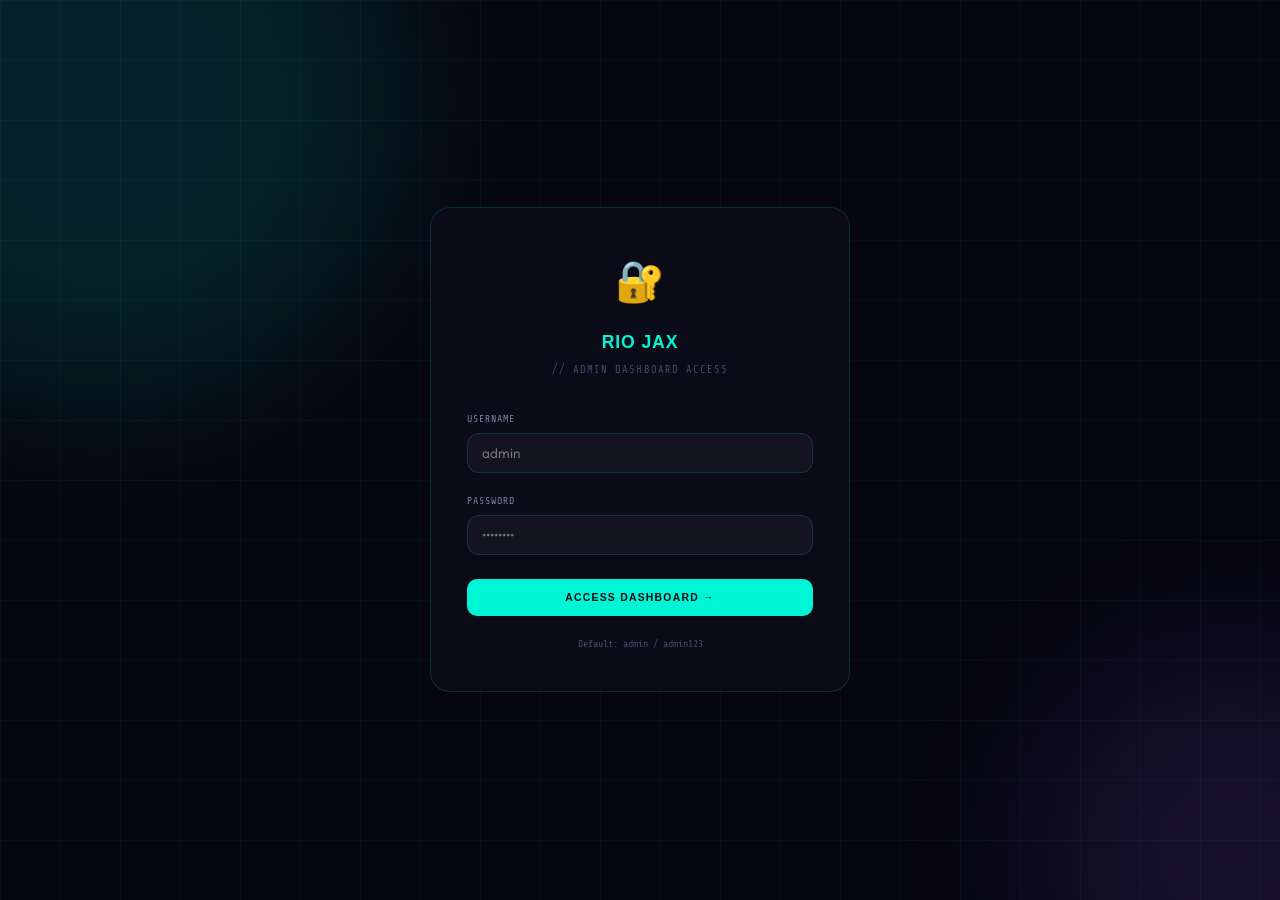
<file: portfolio/admin.html>
<!DOCTYPE html>
<html lang="en">
<head>
<meta charset="UTF-8">
<meta name="viewport" content="width=device-width, initial-scale=1.0">
<title>Admin Dashboard | Rio Jax</title>
<meta name="robots" content="noindex, nofollow">
<link rel="icon" type="image/svg+xml" href="data:image/svg+xml,<svg xmlns=%22http://www.w3.org/2000/svg%22 viewBox=%220 0 100 100%22><text y=%22.9em%22 font-size=%2290%22 fill=%22%2300f5d4%22>A</text></svg>">
<link rel="stylesheet" href="css/style.css">
<style>
  body { cursor: auto; }
  #cursor-dot, #cursor-ring { display: none; }
  .modal-overlay {
    display: none;
    position: fixed; inset: 0;
    background: rgba(6,6,16,0.85);
    backdrop-filter: blur(8px);
    z-index: 2000;
    align-items: center;
    justify-content: center;
    padding: 20px;
  }
  .modal-box {
    background: var(--bg-2);
    border: 1px solid var(--border);
    border-radius: var(--radius-lg);
    padding: 32px;
    width: 100%;
    max-width: 680px;
    max-height: 90vh;
    overflow-y: auto;
    box-shadow: 0 40px 100px rgba(0,0,0,0.6);
  }
  .modal-header {
    display: flex;
    align-items: center;
    justify-content: space-between;
    margin-bottom: 24px;
    padding-bottom: 16px;
    border-bottom: 1px solid var(--border);
  }
  .modal-title { font-family: var(--font-display); font-size: 0.85rem; font-weight: 700; letter-spacing: 0.08em; color: var(--accent); }
  .modal-close { font-size: 1.2rem; color: var(--text-muted); cursor: pointer; line-height: 1; padding: 4px 8px; }
  .modal-close:hover { color: var(--accent-3); }
  .modal-footer { margin-top: 24px; padding-top: 16px; border-top: 1px solid var(--border); display: flex; gap: 10px; justify-content: flex-end; }
  .sidebar-toggle-mobile {
    display: none;
    position: fixed;
    bottom: 20px; left: 20px;
    z-index: 200;
    width: 44px; height: 44px;
    background: var(--accent);
    color: var(--bg);
    border-radius: 12px;
    font-size: 1.2rem;
    align-items: center;
    justify-content: center;
    cursor: pointer;
  }
  @media (max-width: 768px) {
    .sidebar-toggle-mobile { display: flex; }
    .admin-form-grid { grid-template-columns: 1fr !important; }
  }
  .panel-title { font-family: var(--font-display); font-size: 1rem; font-weight: 700; letter-spacing: 0.05em; margin-bottom: 24px; color: var(--text); }
</style>
</head>
<body>

<!-- LOGIN PAGE -->
<div id="admin-login-page">
  <div class="bg-canvas">
    <div class="cyber-grid"></div>
    <div class="orb orb-1"></div>
    <div class="orb orb-2"></div>
  </div>
  <div class="admin-login-card" data-aos="zoom-in">
    <div style="text-align:center; font-size:2.5rem; margin-bottom:16px;">🔐</div>
    <div class="admin-login-title">RIO JAX</div>
    <div class="admin-login-sub">// ADMIN DASHBOARD ACCESS</div>
    <div id="admin-login-error" class="admin-error-msg"></div>
    <form id="admin-login-form" novalidate>
      <div class="form-group">
        <label class="admin-label" for="admin-username">Username</label>
        <input class="admin-input" type="text" id="admin-username" name="username" placeholder="admin" autocomplete="username" required>
      </div>
      <div class="form-group" style="margin-bottom:24px;">
        <label class="admin-label" for="admin-password">Password</label>
        <input class="admin-input" type="password" id="admin-password" name="password" placeholder="••••••••" autocomplete="current-password" required>
      </div>
      <button type="submit" class="admin-btn-primary" style="width:100%; padding:13px;">Access Dashboard →</button>
    </form>
    <p style="text-align:center; margin-top:20px; font-family:var(--font-mono); font-size:0.62rem; color:var(--text-dim);">Default: admin / admin123</p>
  </div>
</div>

<!-- ADMIN APP -->
<div id="admin-app" style="display:none;" class="admin-layout">

  <!-- SIDEBAR -->
  <aside class="admin-sidebar" id="admin-sidebar">
    <div class="admin-sidebar-header">
      <div class="admin-brand">RIO JAX</div>
      <div class="admin-brand-sub">// CMS Dashboard v2.0</div>
    </div>
    <nav class="admin-nav">
      <div class="admin-nav-section-title">Overview</div>
      <div class="admin-nav-item active" data-panel="dashboard"><span class="admin-nav-icon">📊</span> Dashboard</div>

      <div class="admin-nav-section-title">Content</div>
      <div class="admin-nav-item" data-panel="profile"><span class="admin-nav-icon">👤</span> Profile</div>
      <div class="admin-nav-item" data-panel="skills"><span class="admin-nav-icon">⚡</span> Skills</div>
      <div class="admin-nav-item" data-panel="projects"><span class="admin-nav-icon">💻</span> Projects</div>
      <div class="admin-nav-item" data-panel="blogs"><span class="admin-nav-icon">📝</span> Blog Posts</div>
      <div class="admin-nav-item" data-panel="certs"><span class="admin-nav-icon">🏅</span> Certifications</div>
      <div class="admin-nav-item" data-panel="testimonials"><span class="admin-nav-icon">⭐</span> Testimonials</div>
      <div class="admin-nav-item" data-panel="achievements"><span class="admin-nav-icon">🏆</span> Achievements</div>
      <div class="admin-nav-item" data-panel="services"><span class="admin-nav-icon">🛠️</span> Services</div>
      <div class="admin-nav-item" data-panel="repos"><span class="admin-nav-icon">🐙</span> GitHub Repos</div>

      <div class="admin-nav-section-title">Communications</div>
      <div class="admin-nav-item" data-panel="contacts"><span class="admin-nav-icon">✉️</span> Messages</div>

      <div class="admin-nav-section-title">Configuration</div>
      <div class="admin-nav-item" data-panel="seo"><span class="admin-nav-icon">🔍</span> SEO</div>
      <div class="admin-nav-item" data-panel="settings"><span class="admin-nav-icon">⚙️</span> Settings</div>
      <div class="admin-nav-item" data-panel="password"><span class="admin-nav-icon">🔑</span> Password</div>

      <div class="admin-nav-section-title">Links</div>
      <div class="admin-nav-item" onclick="window.open('index.html','_blank')"><span class="admin-nav-icon">🌐</span> View Site</div>
    </nav>
  </aside>

  <!-- MAIN CONTENT -->
  <div class="admin-main">
    <div class="admin-topbar">
      <div class="admin-page-title" id="admin-page-title">Dashboard</div>
      <div class="admin-topbar-actions">
        <button class="theme-toggle" aria-label="Toggle theme" onclick="document.querySelector('.theme-toggle').click()"></button>
        <button class="admin-logout-btn" onclick="adminLogout()">Logout ↗</button>
      </div>
    </div>

    <div class="admin-content">

      <!-- ── DASHBOARD ─────────────────────────────── -->
      <div id="panel-dashboard" class="admin-panel active">
        <div class="panel-title">Welcome back, <span style="color:var(--accent)">Rio Jax</span> 👋</div>
        <div class="admin-stats-row" id="dash-stats"></div>
        <div class="admin-card">
          <div class="admin-card-header">
            <div class="admin-card-title">Quick Actions</div>
          </div>
          <div style="display:flex; flex-wrap:wrap; gap:10px;">
            <button class="admin-btn-sm" onclick="document.querySelector('[data-panel=projects]').click()">+ Add Project</button>
            <button class="admin-btn-sm" onclick="document.querySelector('[data-panel=blogs]').click()">+ New Blog Post</button>
            <button class="admin-btn-sm" onclick="document.querySelector('[data-panel=skills]').click()">+ Add Skill</button>
            <button class="admin-btn-sm" onclick="document.querySelector('[data-panel=contacts]').click()">📨 View Messages</button>
            <button class="admin-btn-sm" onclick="window.open('index.html','_blank')">🌐 Preview Site</button>
          </div>
        </div>
      </div>

      <!-- ── PROFILE ───────────────────────────────── -->
      <div id="panel-profile" class="admin-panel">
        <div class="panel-title">Profile Management</div>
        <div class="admin-card">
          <div class="admin-card-header">
            <div class="admin-card-title">Personal Information</div>
            <button class="admin-btn-primary" onclick="saveProfile()">Save Profile</button>
          </div>
          <div class="admin-form-grid" style="grid-template-columns:1fr 1fr; gap:16px;">
            <div class="form-group"><label class="admin-label" for="pf-name">Full Name</label><input class="admin-input" id="pf-name" placeholder="Dharshan S"></div>
            <div class="form-group"><label class="admin-label" for="pf-nickname">Nickname / Brand</label><input class="admin-input" id="pf-nickname" placeholder="Rio Jax"></div>
            <div class="form-group"><label class="admin-label" for="pf-tagline">Tagline</label><input class="admin-input" id="pf-tagline" placeholder="Cyber Security Student & Web Developer"></div>
            <div class="form-group"><label class="admin-label" for="pf-heroSubtitle">Hero Subtitle</label><input class="admin-input" id="pf-heroSubtitle" placeholder="Building Secure Digital Futures"></div>
            <div class="form-group"><label class="admin-label" for="pf-email">Email</label><input class="admin-input" id="pf-email" type="email" placeholder="dharshan.rio13@gmail.com"></div>
            <div class="form-group"><label class="admin-label" for="pf-instagram">Instagram Handle</label><input class="admin-input" id="pf-instagram" placeholder="mr_rio_jax"></div>
            <div class="form-group"><label class="admin-label" for="pf-github">GitHub Username</label><input class="admin-input" id="pf-github" placeholder="dharshan-rio13"></div>
            <div class="form-group"><label class="admin-label" for="pf-linkedin">LinkedIn URL</label><input class="admin-input" id="pf-linkedin" placeholder="https://linkedin.com/in/..."></div>
            <div class="form-group"><label class="admin-label" for="pf-twitter">Twitter Handle</label><input class="admin-input" id="pf-twitter" placeholder="@handle"></div>
            <div class="form-group"><label class="admin-label" for="pf-location">Location</label><input class="admin-input" id="pf-location" placeholder="India"></div>
            <div class="form-group"><label class="admin-label" for="pf-availability">Availability Status</label><input class="admin-input" id="pf-availability" placeholder="Open to Opportunities"></div>
            <div class="form-group"><label class="admin-label" for="pf-resumeUrl">Resume URL / Path</label><input class="admin-input" id="pf-resumeUrl" placeholder="assets/resume.pdf or https://..."></div>
          </div>
          <div class="form-group" style="margin-top:16px;"><label class="admin-label" for="pf-bio">Bio (Short)</label><textarea class="admin-textarea" id="pf-bio" rows="3"></textarea></div>
          <div class="form-group"><label class="admin-label" for="pf-bioExtended">Extended Bio</label><textarea class="admin-textarea" id="pf-bioExtended" rows="4"></textarea></div>
        </div>
      </div>

      <!-- ── SKILLS ────────────────────────────────── -->
      <div id="panel-skills" class="admin-panel">
        <div class="panel-title">Skills Management</div>
        <div class="admin-card">
          <div class="admin-card-header">
            <div class="admin-card-title">All Skills</div>
            <button class="admin-btn-primary" onclick="openSkillModal()">+ Add Skill</button>
          </div>
          <div style="overflow-x:auto;">
            <table class="admin-table">
              <thead><tr><th>Skill</th><th>Category</th><th>Level</th><th>Featured</th><th>Actions</th></tr></thead>
              <tbody id="skills-table-body"></tbody>
            </table>
          </div>
        </div>
      </div>

      <!-- ── PROJECTS ──────────────────────────────── -->
      <div id="panel-projects" class="admin-panel">
        <div class="panel-title">Projects Management</div>
        <div class="admin-card">
          <div class="admin-card-header">
            <div class="admin-card-title">All Projects</div>
            <button class="admin-btn-primary" onclick="openProjectModal()">+ Add Project</button>
          </div>
          <div style="overflow-x:auto;">
            <table class="admin-table">
              <thead><tr><th>Title</th><th>Category</th><th>Status</th><th>Featured</th><th>Actions</th></tr></thead>
              <tbody id="projects-table-body"></tbody>
            </table>
          </div>
        </div>
      </div>

      <!-- ── BLOGS ─────────────────────────────────── -->
      <div id="panel-blogs" class="admin-panel">
        <div class="panel-title">Blog Management</div>
        <div class="admin-card">
          <div class="admin-card-header">
            <div class="admin-card-title">All Blog Posts</div>
            <button class="admin-btn-primary" onclick="openBlogModal()">+ New Post</button>
          </div>
          <div style="overflow-x:auto;">
            <table class="admin-table">
              <thead><tr><th>Title</th><th>Category</th><th>Date</th><th>Status</th><th>Actions</th></tr></thead>
              <tbody id="blogs-table-body"></tbody>
            </table>
          </div>
        </div>
      </div>

      <!-- ── CERTIFICATIONS ────────────────────────── -->
      <div id="panel-certs" class="admin-panel">
        <div class="panel-title">Certifications Management</div>
        <div class="admin-card">
          <div class="admin-card-header">
            <div class="admin-card-title">All Certifications</div>
            <button class="admin-btn-primary" onclick="openCertModal()">+ Add Certification</button>
          </div>
          <div style="overflow-x:auto;">
            <table class="admin-table">
              <thead><tr><th>Title</th><th>Issuer</th><th>Date</th><th>Featured</th><th>Actions</th></tr></thead>
              <tbody id="certs-table-body"></tbody>
            </table>
          </div>
        </div>
      </div>

      <!-- ── TESTIMONIALS ──────────────────────────── -->
      <div id="panel-testimonials" class="admin-panel">
        <div class="panel-title">Testimonials Management</div>
        <div class="admin-card">
          <div class="admin-card-header">
            <div class="admin-card-title">All Testimonials</div>
            <button class="admin-btn-primary" onclick="openTestimonialModal()">+ Add Testimonial</button>
          </div>
          <div style="overflow-x:auto;">
            <table class="admin-table">
              <thead><tr><th>Name</th><th>Role</th><th>Rating</th><th>Actions</th></tr></thead>
              <tbody id="testi-table-body"></tbody>
            </table>
          </div>
        </div>
      </div>

      <!-- ── ACHIEVEMENTS ──────────────────────────── -->
      <div id="panel-achievements" class="admin-panel">
        <div class="panel-title">Achievements Management</div>
        <div class="admin-card">
          <div class="admin-card-header"><div class="admin-card-title">Add Achievement</div></div>
          <div class="admin-form-grid" style="grid-template-columns:1fr 1fr; gap:16px;">
            <div class="form-group"><label class="admin-label">Title</label><input class="admin-input" id="ach-title" placeholder="First CTF Completion"></div>
            <div class="form-group"><label class="admin-label">Type</label>
              <select class="admin-select" id="ach-type">
                <option>Competition</option><option>Education</option><option>Achievement</option><option>Award</option><option>Hackathon</option><option>Event</option>
              </select>
            </div>
            <div class="form-group"><label class="admin-label">Date</label><input class="admin-input" id="ach-date" placeholder="2024"></div>
            <div class="form-group"><label class="admin-label">Icon (emoji)</label><input class="admin-input" id="ach-icon" placeholder="🏆"></div>
          </div>
          <div class="form-group"><label class="admin-label">Description</label><input class="admin-input" id="ach-desc" placeholder="Brief description of the achievement"></div>
          <button class="admin-btn-primary" onclick="addAchievementInline()" style="margin-top:8px;">Add Achievement</button>
        </div>
        <div class="admin-card">
          <div class="admin-card-title" style="margin-bottom:16px;">All Achievements</div>
          <div style="overflow-x:auto;">
            <table class="admin-table">
              <thead><tr><th>Title</th><th>Type</th><th>Date</th><th>Actions</th></tr></thead>
              <tbody id="ach-table-body"></tbody>
            </table>
          </div>
        </div>
      </div>

      <!-- ── SERVICES ───────────────────────────────── -->
      <div id="panel-services" class="admin-panel">
        <div class="panel-title">Services Management</div>
        <div class="admin-card">
          <div class="admin-card-header"><div class="admin-card-title">Add Service</div></div>
          <div class="admin-form-grid" style="grid-template-columns:1fr 1fr; gap:16px;">
            <div class="form-group"><label class="admin-label">Title</label><input class="admin-input" id="svc-title" placeholder="Web Development"></div>
            <div class="form-group"><label class="admin-label">Icon (emoji)</label><input class="admin-input" id="svc-icon" placeholder="🌐"></div>
            <div class="form-group"><label class="admin-label">Price</label><input class="admin-input" id="svc-price" placeholder="From ₹5,000"></div>
          </div>
          <div class="form-group"><label class="admin-label">Description</label><textarea class="admin-textarea" id="svc-desc" rows="2" placeholder="Service description..."></textarea></div>
          <button class="admin-btn-primary" onclick="addServiceInline()" style="margin-top:8px;">Add Service</button>
        </div>
        <div class="admin-card">
          <div class="admin-card-title" style="margin-bottom:16px;">Current Services</div>
          <table class="admin-table">
            <thead><tr><th>Title</th><th>Description</th><th>Price</th><th>Actions</th></tr></thead>
            <tbody id="services-table-body"></tbody>
          </table>
        </div>
      </div>

      <!-- ── GITHUB REPOS ──────────────────────────── -->
      <div id="panel-repos" class="admin-panel">
        <div class="panel-title">GitHub Repositories</div>
        <div class="admin-card">
          <div class="admin-card-header"><div class="admin-card-title">Add Repository</div></div>
          <div class="admin-form-grid" style="grid-template-columns:1fr 1fr; gap:16px;">
            <div class="form-group"><label class="admin-label">Repo Name</label><input class="admin-input" id="repo-name" placeholder="my-awesome-repo"></div>
            <div class="form-group"><label class="admin-label">Language</label><input class="admin-input" id="repo-lang" placeholder="Python"></div>
            <div class="form-group"><label class="admin-label">GitHub URL</label><input class="admin-input" id="repo-url" placeholder="https://github.com/..."></div>
            <div class="form-group"><label class="admin-label">Stars</label><input class="admin-input" id="repo-stars" type="number" placeholder="0"></div>
          </div>
          <div class="form-group"><label class="admin-label">Description</label><input class="admin-input" id="repo-desc" placeholder="What this repo does..."></div>
          <button class="admin-btn-primary" onclick="addRepoInline()" style="margin-top:8px;">Add Repository</button>
        </div>
        <div class="admin-card">
          <div class="admin-card-title" style="margin-bottom:16px;">Current Repositories</div>
          <div style="overflow-x:auto;">
            <table class="admin-table">
              <thead><tr><th>Name</th><th>Description</th><th>Language</th><th>Stars</th><th>Actions</th></tr></thead>
              <tbody id="repos-table-body"></tbody>
            </table>
          </div>
        </div>
      </div>

      <!-- ── CONTACTS ──────────────────────────────── -->
      <div id="panel-contacts" class="admin-panel">
        <div class="panel-title">Contact Messages</div>
        <div class="admin-card">
          <div class="admin-card-header">
            <div class="admin-card-title">Inbox</div>
            <button class="admin-btn-sm" onclick="exportContacts()">📥 Export CSV</button>
          </div>
          <div style="overflow-x:auto;">
            <table class="admin-table">
              <thead><tr><th>Name</th><th>Email</th><th>Subject</th><th>Date</th><th>Actions</th></tr></thead>
              <tbody id="contacts-table-body"></tbody>
            </table>
          </div>
        </div>
      </div>

      <!-- ── SEO ───────────────────────────────────── -->
      <div id="panel-seo" class="admin-panel">
        <div class="panel-title">SEO Settings</div>
        <div class="admin-card">
          <div class="admin-card-header">
            <div class="admin-card-title">Search Engine Optimization</div>
            <button class="admin-btn-primary" onclick="saveSEO()">Save SEO</button>
          </div>
          <div class="form-group"><label class="admin-label" for="seo-siteTitle">Website Title</label><input class="admin-input" id="seo-siteTitle" placeholder="Rio Jax | Cyber Security & Web Developer"></div>
          <div class="form-group"><label class="admin-label" for="seo-metaDesc">Meta Description (150–160 chars)</label><textarea class="admin-textarea" id="seo-metaDesc" rows="3"></textarea></div>
          <div class="form-group"><label class="admin-label" for="seo-metaKeywords">Keywords (comma-separated)</label><input class="admin-input" id="seo-metaKeywords" placeholder="cyber security, web developer, python..."></div>
          <div class="admin-card" style="margin-top:20px; background:rgba(0,245,212,0.03);">
            <p style="font-family:var(--font-mono); font-size:0.72rem; color:var(--text-muted);">💡 Note: For full SEO changes to take effect on the live site, update meta tags in each HTML file's &lt;head&gt; and redeploy to Cloudflare Pages.</p>
          </div>
        </div>
      </div>

      <!-- ── SETTINGS ──────────────────────────────── -->
      <div id="panel-settings" class="admin-panel">
        <div class="panel-title">Website Settings</div>
        <div class="admin-card">
          <div class="admin-card-header">
            <div class="admin-card-title">General Settings</div>
            <button class="admin-btn-primary" onclick="saveSettings()">Save Settings</button>
          </div>
          <div class="form-group"><label class="admin-label" for="settings-footerText">Footer Text</label><input class="admin-input" id="settings-footerText"></div>
          <div style="display:flex; flex-direction:column; gap:14px; margin-top:16px;">
            <label style="display:flex; align-items:center; gap:12px; cursor:pointer;">
              <input type="checkbox" id="settings-showBlog"> <span style="font-size:0.88rem;">Show Blog Section</span>
            </label>
            <label style="display:flex; align-items:center; gap:12px; cursor:pointer;">
              <input type="checkbox" id="settings-showTestimonials"> <span style="font-size:0.88rem;">Show Testimonials Section</span>
            </label>
            <label style="display:flex; align-items:center; gap:12px; cursor:pointer;">
              <input type="checkbox" id="settings-showServices"> <span style="font-size:0.88rem;">Show Services Section</span>
            </label>
          </div>
        </div>
        <div class="admin-card" style="margin-top:16px;">
          <div class="admin-card-title" style="margin-bottom:16px;">Theme</div>
          <div style="display:flex; gap:12px;">
            <button class="admin-btn-sm" onclick="document.documentElement.setAttribute('data-theme','dark'); RioJax.setTheme('dark');">🌙 Dark Mode</button>
            <button class="admin-btn-sm" onclick="document.documentElement.setAttribute('data-theme','light'); RioJax.setTheme('light');">☀️ Light Mode</button>
          </div>
        </div>
      </div>

      <!-- ── PASSWORD ──────────────────────────────── -->
      <div id="panel-password" class="admin-panel">
        <div class="panel-title">Change Password</div>
        <div class="admin-card" style="max-width:440px;">
          <div class="admin-card-title" style="margin-bottom:20px;">Update Admin Password</div>
          <div class="form-group"><label class="admin-label" for="pwd-current">Current Password</label><input class="admin-input" type="password" id="pwd-current" autocomplete="current-password"></div>
          <div class="form-group"><label class="admin-label" for="pwd-new">New Password</label><input class="admin-input" type="password" id="pwd-new" autocomplete="new-password"></div>
          <div class="form-group"><label class="admin-label" for="pwd-confirm">Confirm New Password</label><input class="admin-input" type="password" id="pwd-confirm" autocomplete="new-password"></div>
          <button class="admin-btn-primary" onclick="changePassword()" style="margin-top:8px;">Update Password</button>
        </div>
      </div>

    </div><!-- /admin-content -->
  </div><!-- /admin-main -->

</div><!-- /admin-app -->

<!-- ═══════════ MODALS ═══════════ -->

<!-- SKILL MODAL -->
<div id="skill-modal" class="modal-overlay">
  <div class="modal-box">
    <div class="modal-header">
      <span class="modal-title" id="skill-modal-title">Add Skill</span>
      <span class="modal-close" onclick="closeSkillModal()">✕</span>
    </div>
    <input type="hidden" id="skill-id">
    <div class="admin-form-grid" style="grid-template-columns:1fr 1fr; gap:16px;">
      <div class="form-group"><label class="admin-label">Skill Name *</label><input class="admin-input" id="skill-name" placeholder="Penetration Testing"></div>
      <div class="form-group"><label class="admin-label">Category</label>
        <select class="admin-select" id="skill-category">
          <option>Cyber Security</option><option>Web Development</option><option>Python Development</option><option>Networking</option><option>Linux</option><option>Tools & Technologies</option>
        </select>
      </div>
      <div class="form-group"><label class="admin-label">Level (0–100)</label><input class="admin-input" type="number" id="skill-level" min="0" max="100" value="70"></div>
      <div class="form-group"><label class="admin-label">Icon (emoji)</label><input class="admin-input" id="skill-icon" placeholder="🛡️"></div>
    </div>
    <label style="display:flex; align-items:center; gap:10px; margin-top:10px; cursor:pointer;">
      <input type="checkbox" id="skill-featured"> <span style="font-size:0.88rem;">Featured on homepage</span>
    </label>
    <div class="modal-footer">
      <button class="admin-btn-sm" onclick="closeSkillModal()">Cancel</button>
      <button class="admin-btn-primary" onclick="saveSkill()">Save Skill</button>
    </div>
  </div>
</div>

<!-- PROJECT MODAL -->
<div id="project-modal" class="modal-overlay">
  <div class="modal-box">
    <div class="modal-header">
      <span class="modal-title" id="proj-modal-title">Add Project</span>
      <span class="modal-close" onclick="closeProjectModal()">✕</span>
    </div>
    <input type="hidden" id="proj-id">
    <div class="admin-form-grid" style="grid-template-columns:1fr 1fr; gap:16px;">
      <div class="form-group" style="grid-column:1/-1"><label class="admin-label">Project Title *</label><input class="admin-input" id="proj-title" placeholder="My Awesome Project"></div>
      <div class="form-group"><label class="admin-label">Category</label>
        <select class="admin-select" id="proj-category">
          <option>Web Development</option><option>Cyber Security</option><option>Python Development</option><option>Networking</option><option>Other</option>
        </select>
      </div>
      <div class="form-group"><label class="admin-label">Status</label>
        <select class="admin-select" id="proj-status">
          <option>Completed</option><option>In Progress</option><option>Planned</option>
        </select>
      </div>
      <div class="form-group"><label class="admin-label">Year</label><input class="admin-input" id="proj-year" placeholder="2025"></div>
      <div class="form-group"><label class="admin-label">GitHub URL</label><input class="admin-input" id="proj-github" placeholder="https://github.com/..."></div>
      <div class="form-group"><label class="admin-label">Demo URL</label><input class="admin-input" id="proj-demo" placeholder="https://..."></div>
      <div class="form-group"><label class="admin-label">Image URL</label><input class="admin-input" id="proj-image" placeholder="https://... or assets/..."></div>
      <div class="form-group"><label class="admin-label">Tech Stack (comma-separated)</label><input class="admin-input" id="proj-techstack" placeholder="Python, JavaScript, ..."></div>
    </div>
    <div class="form-group" style="margin-top:12px;"><label class="admin-label">Description *</label><textarea class="admin-textarea" id="proj-description" rows="3" placeholder="Describe this project..."></textarea></div>
    <label style="display:flex; align-items:center; gap:10px; margin-top:10px; cursor:pointer;">
      <input type="checkbox" id="proj-featured"> <span style="font-size:0.88rem;">Featured project</span>
    </label>
    <div class="modal-footer">
      <button class="admin-btn-sm" onclick="closeProjectModal()">Cancel</button>
      <button class="admin-btn-primary" onclick="saveProject()">Save Project</button>
    </div>
  </div>
</div>

<!-- BLOG MODAL -->
<div id="blog-modal" class="modal-overlay">
  <div class="modal-box" style="max-width:780px;">
    <div class="modal-header">
      <span class="modal-title" id="blog-modal-title">New Blog Post</span>
      <span class="modal-close" onclick="closeBlogModal()">✕</span>
    </div>
    <input type="hidden" id="blog-id">
    <div class="admin-form-grid" style="grid-template-columns:1fr 1fr; gap:16px;">
      <div class="form-group" style="grid-column:1/-1"><label class="admin-label">Title *</label><input class="admin-input" id="blog-title" placeholder="Blog post title..." oninput="generateSlug()"></div>
      <div class="form-group"><label class="admin-label">Slug (URL)</label><input class="admin-input" id="blog-slug" placeholder="auto-generated-from-title"></div>
      <div class="form-group"><label class="admin-label">Category</label>
        <select class="admin-select" id="blog-category">
          <option>Cyber Security</option><option>Web Development</option><option>Python Development</option><option>Linux</option><option>Networking</option><option>General</option>
        </select>
      </div>
      <div class="form-group"><label class="admin-label">Tags (comma-separated)</label><input class="admin-input" id="blog-tags" placeholder="security, hacking, python"></div>
      <div class="form-group"><label class="admin-label">Author</label><input class="admin-input" id="blog-author" placeholder="Rio Jax"></div>
      <div class="form-group"><label class="admin-label">Date</label><input class="admin-input" type="date" id="blog-date"></div>
      <div class="form-group"><label class="admin-label">Read Time</label><input class="admin-input" id="blog-readtime" placeholder="5 min read"></div>
      <div class="form-group"><label class="admin-label">Cover Image URL</label><input class="admin-input" id="blog-cover" placeholder="https://..."></div>
    </div>
    <div class="form-group" style="margin-top:12px;"><label class="admin-label">Content (HTML supported)</label><textarea class="admin-textarea" id="blog-content" rows="10" placeholder="<h2>Intro</h2><p>Write your article here...</p>"></textarea></div>
    <div style="display:flex; gap:24px; margin-top:10px;">
      <label style="display:flex; align-items:center; gap:8px; cursor:pointer;"><input type="checkbox" id="blog-published"> <span style="font-size:0.88rem;">Published</span></label>
      <label style="display:flex; align-items:center; gap:8px; cursor:pointer;"><input type="checkbox" id="blog-featured"> <span style="font-size:0.88rem;">Featured</span></label>
    </div>
    <div class="modal-footer">
      <button class="admin-btn-sm" onclick="closeBlogModal()">Cancel</button>
      <button class="admin-btn-primary" onclick="saveBlog()">Save Post</button>
    </div>
  </div>
</div>

<!-- CERT MODAL -->
<div id="cert-modal" class="modal-overlay">
  <div class="modal-box">
    <div class="modal-header">
      <span class="modal-title">Certification</span>
      <span class="modal-close" onclick="closeCertModal()">✕</span>
    </div>
    <input type="hidden" id="cert-id">
    <div class="admin-form-grid" style="grid-template-columns:1fr 1fr; gap:16px;">
      <div class="form-group"><label class="admin-label">Title *</label><input class="admin-input" id="cert-title" placeholder="Certification Title"></div>
      <div class="form-group"><label class="admin-label">Issuer</label><input class="admin-input" id="cert-issuer" placeholder="Google, Coursera, ..."></div>
      <div class="form-group"><label class="admin-label">Date</label><input class="admin-input" id="cert-date" placeholder="2024"></div>
      <div class="form-group"><label class="admin-label">Credential ID</label><input class="admin-input" id="cert-credentialid" placeholder="ABC-2024"></div>
      <div class="form-group" style="grid-column:1/-1"><label class="admin-label">Verify URL</label><input class="admin-input" id="cert-url" placeholder="https://..."></div>
    </div>
    <label style="display:flex; align-items:center; gap:10px; margin-top:12px; cursor:pointer;">
      <input type="checkbox" id="cert-featured"> <span style="font-size:0.88rem;">Featured</span>
    </label>
    <div class="modal-footer">
      <button class="admin-btn-sm" onclick="closeCertModal()">Cancel</button>
      <button class="admin-btn-primary" onclick="saveCert()">Save</button>
    </div>
  </div>
</div>

<!-- TESTIMONIAL MODAL -->
<div id="testi-modal" class="modal-overlay">
  <div class="modal-box">
    <div class="modal-header">
      <span class="modal-title">Testimonial</span>
      <span class="modal-close" onclick="closeTestimonialModal()">✕</span>
    </div>
    <input type="hidden" id="testi-id">
    <div class="admin-form-grid" style="grid-template-columns:1fr 1fr; gap:16px;">
      <div class="form-group"><label class="admin-label">Name *</label><input class="admin-input" id="testi-name" placeholder="John Doe"></div>
      <div class="form-group"><label class="admin-label">Role</label><input class="admin-input" id="testi-role" placeholder="Senior Developer"></div>
      <div class="form-group"><label class="admin-label">Company</label><input class="admin-input" id="testi-company" placeholder="TechCorp"></div>
      <div class="form-group"><label class="admin-label">Rating (1–5)</label><input class="admin-input" type="number" id="testi-rating" min="1" max="5" value="5"></div>
    </div>
    <div class="form-group" style="margin-top:12px;"><label class="admin-label">Testimonial Content *</label><textarea class="admin-textarea" id="testi-content" rows="4" placeholder="What they said..."></textarea></div>
    <label style="display:flex; align-items:center; gap:10px; margin-top:10px; cursor:pointer;">
      <input type="checkbox" id="testi-featured"> <span style="font-size:0.88rem;">Featured</span>
    </label>
    <div class="modal-footer">
      <button class="admin-btn-sm" onclick="closeTestimonialModal()">Cancel</button>
      <button class="admin-btn-primary" onclick="saveTestimonial()">Save</button>
    </div>
  </div>
</div>

<!-- CONTACT VIEW MODAL -->
<div id="contact-view-modal" class="modal-overlay">
  <div class="modal-box">
    <div class="modal-header">
      <span class="modal-title">Message Details</span>
      <span class="modal-close" onclick="closeContactModal()">✕</span>
    </div>
    <div id="contact-view-body"></div>
    <div class="modal-footer">
      <button class="admin-btn-sm" onclick="closeContactModal()">Close</button>
    </div>
  </div>
</div>

<!-- MOBILE SIDEBAR TOGGLE -->
<button class="sidebar-toggle-mobile" onclick="document.getElementById('admin-sidebar').classList.toggle('open')">☰</button>

<div id="toast-container"></div>

<script src="js/data.js"></script>
<script src="js/admin.js"></script>
<script>
  // Apply saved theme
  document.documentElement.setAttribute('data-theme', RioJax.getTheme());
</script>
</body>
</html>
</file>
<file: portfolio/css/style.css>
/* ============================================================
   RIO JAX PORTFOLIO — MAIN STYLESHEET
   Futuristic Cybersecurity Aesthetic
   ============================================================ */

@import url('https://fonts.googleapis.com/css2?family=Syncopate:wght@400;700&family=Outfit:wght@300;400;500;600;700;800&family=Share+Tech+Mono&display=swap');

/* ── CSS VARIABLES ──────────────────────────────────────── */
:root {
  --accent: #00f5d4;
  --accent-glow: rgba(0, 245, 212, 0.35);
  --accent-2: #8b5cf6;
  --accent-2-glow: rgba(139, 92, 246, 0.35);
  --accent-3: #ff0080;
  --bg: #060610;
  --bg-2: #0d0d1a;
  --bg-3: #111128;
  --surface: rgba(255,255,255,0.04);
  --surface-hover: rgba(255,255,255,0.08);
  --border: rgba(0,245,212,0.15);
  --border-hover: rgba(0,245,212,0.4);
  --text: #e8eaf6;
  --text-muted: #7b82a8;
  --text-dim: #454a70;
  --nav-bg: rgba(6, 6, 16, 0.85);
  --card-bg: rgba(13,13,26,0.8);
  --font-display: 'Syncopate', sans-serif;
  --font-body: 'Outfit', sans-serif;
  --font-mono: 'Share Tech Mono', monospace;
  --radius: 12px;
  --radius-lg: 20px;
  --shadow: 0 8px 32px rgba(0,0,0,0.4);
  --glow: 0 0 20px var(--accent-glow);
  --glow-lg: 0 0 60px var(--accent-glow), 0 0 120px rgba(0,245,212,0.15);
  --transition: all 0.3s cubic-bezier(0.4, 0, 0.2, 1);
}

[data-theme="light"] {
  --accent: #0891b2;
  --accent-glow: rgba(8,145,178,0.25);
  --accent-2: #7c3aed;
  --accent-2-glow: rgba(124,58,237,0.2);
  --bg: #f0f4ff;
  --bg-2: #e8eeff;
  --bg-3: #dde5ff;
  --surface: rgba(255,255,255,0.7);
  --surface-hover: rgba(255,255,255,0.9);
  --border: rgba(8,145,178,0.2);
  --border-hover: rgba(8,145,178,0.5);
  --text: #0f1033;
  --text-muted: #4a5080;
  --text-dim: #8890b0;
  --nav-bg: rgba(240,244,255,0.85);
  --card-bg: rgba(255,255,255,0.8);
  --shadow: 0 8px 32px rgba(8,145,178,0.12);
  --glow: 0 0 20px var(--accent-glow);
}

/* ── RESET & BASE ───────────────────────────────────────── */
*, *::before, *::after { box-sizing: border-box; margin: 0; padding: 0; }

html {
  scroll-behavior: smooth;
  scroll-padding-top: 80px;
  font-size: 16px;
}

body {
  font-family: var(--font-body);
  background: var(--bg);
  color: var(--text);
  line-height: 1.6;
  overflow-x: hidden;
  cursor: none;
  transition: background 0.5s ease, color 0.3s ease;
}

body.loading { overflow: hidden; }

::selection {
  background: var(--accent);
  color: var(--bg);
}

a { color: inherit; text-decoration: none; }
img { max-width: 100%; display: block; }
button { cursor: pointer; border: none; background: none; font-family: inherit; }
input, textarea, select { font-family: inherit; }

/* ── PRELOADER ──────────────────────────────────────────── */
#preloader {
  position: fixed; inset: 0; z-index: 9999;
  background: var(--bg);
  display: flex; flex-direction: column;
  align-items: center; justify-content: center;
  gap: 24px;
  transition: opacity 0.6s ease, visibility 0.6s ease;
}
#preloader.hidden { opacity: 0; visibility: hidden; pointer-events: none; }

.preloader-logo {
  font-family: var(--font-display);
  font-size: clamp(2rem, 5vw, 3.5rem);
  font-weight: 700;
  color: var(--accent);
  text-shadow: var(--glow-lg);
  animation: pulse-glow 1.5s ease-in-out infinite;
}
.preloader-logo span { color: var(--text); }

.preloader-bar {
  width: 240px; height: 2px;
  background: var(--border);
  border-radius: 99px;
  overflow: hidden;
  position: relative;
}
.preloader-bar::after {
  content: '';
  position: absolute;
  left: -100%; top: 0; height: 100%;
  width: 100%;
  background: linear-gradient(90deg, transparent, var(--accent), transparent);
  animation: preloader-sweep 1.2s ease-in-out infinite;
}
.preloader-text {
  font-family: var(--font-mono);
  font-size: 0.75rem;
  color: var(--text-muted);
  letter-spacing: 0.2em;
}

@keyframes preloader-sweep {
  0% { left: -100%; }
  100% { left: 100%; }
}
@keyframes pulse-glow {
  0%, 100% { text-shadow: 0 0 20px var(--accent-glow), 0 0 60px var(--accent-glow); }
  50% { text-shadow: 0 0 40px var(--accent-glow), 0 0 100px rgba(0,245,212,0.3); }
}

/* ── CUSTOM CURSOR ──────────────────────────────────────── */
#cursor-dot {
  width: 8px; height: 8px;
  background: var(--accent);
  border-radius: 50%;
  position: fixed;
  top: 0; left: 0;
  pointer-events: none;
  z-index: 9998;
  transform: translate(-50%, -50%);
  transition: width 0.2s, height 0.2s, background 0.2s;
  box-shadow: 0 0 8px var(--accent);
}
#cursor-ring {
  width: 36px; height: 36px;
  border: 1.5px solid var(--accent);
  border-radius: 50%;
  position: fixed;
  top: 0; left: 0;
  pointer-events: none;
  z-index: 9997;
  transform: translate(-50%, -50%);
  transition: transform 0.12s ease-out, width 0.25s, height 0.25s, border-color 0.25s, opacity 0.25s;
  opacity: 0.6;
}
body:hover #cursor-dot, body:hover #cursor-ring { opacity: 1; }
.cursor-hover #cursor-dot { width: 14px; height: 14px; background: var(--accent-2); }
.cursor-hover #cursor-ring { width: 60px; height: 60px; opacity: 0.3; border-color: var(--accent-2); }

/* ── SCROLL PROGRESS ────────────────────────────────────── */
#scroll-progress {
  position: fixed;
  top: 0; left: 0;
  height: 3px;
  width: 0%;
  background: linear-gradient(90deg, var(--accent), var(--accent-2));
  z-index: 9996;
  transition: width 0.05s linear;
  box-shadow: 0 0 8px var(--accent-glow);
}

/* ── NAVIGATION ─────────────────────────────────────────── */
#navbar {
  position: fixed;
  top: 0; left: 0; right: 0;
  z-index: 1000;
  padding: 18px 0;
  background: var(--nav-bg);
  backdrop-filter: blur(20px);
  -webkit-backdrop-filter: blur(20px);
  border-bottom: 1px solid transparent;
  transition: var(--transition), padding 0.3s;
}
#navbar.scrolled {
  padding: 12px 0;
  border-bottom-color: var(--border);
  box-shadow: 0 4px 30px rgba(0,0,0,0.3);
}

.nav-container {
  max-width: 1280px;
  margin: 0 auto;
  padding: 0 24px;
  display: flex;
  align-items: center;
  justify-content: space-between;
}

.nav-logo {
  font-family: var(--font-display);
  font-size: 1.2rem;
  font-weight: 700;
  color: var(--accent);
  text-shadow: var(--glow);
  letter-spacing: 0.05em;
}
.nav-logo span { color: var(--text); }

.nav-links {
  display: flex;
  align-items: center;
  gap: 4px;
  list-style: none;
}
.nav-links a {
  font-family: var(--font-display);
  font-size: 0.65rem;
  font-weight: 700;
  letter-spacing: 0.12em;
  color: var(--text-muted);
  padding: 8px 14px;
  border-radius: 8px;
  transition: var(--transition);
  position: relative;
  text-transform: uppercase;
}
.nav-links a:hover,
.nav-links a.active {
  color: var(--accent);
  background: rgba(0,245,212,0.06);
}
.nav-links a::after {
  content: '';
  position: absolute;
  bottom: 4px; left: 14px; right: 14px;
  height: 1px;
  background: var(--accent);
  transform: scaleX(0);
  transition: transform 0.3s ease;
}
.nav-links a:hover::after,
.nav-links a.active::after { transform: scaleX(1); }

.nav-actions {
  display: flex;
  align-items: center;
  gap: 12px;
}

.theme-toggle {
  width: 44px; height: 24px;
  background: var(--surface);
  border: 1px solid var(--border);
  border-radius: 12px;
  position: relative;
  cursor: pointer;
  transition: var(--transition);
  flex-shrink: 0;
}
.theme-toggle::before {
  content: '';
  position: absolute;
  top: 3px; left: 3px;
  width: 16px; height: 16px;
  border-radius: 50%;
  background: var(--accent);
  transition: transform 0.3s cubic-bezier(0.4,0,0.2,1);
  box-shadow: 0 0 8px var(--accent-glow);
}
[data-theme="light"] .theme-toggle::before {
  transform: translateX(20px);
  background: var(--accent);
}

.cmd-btn {
  font-family: var(--font-mono);
  font-size: 0.65rem;
  color: var(--text-muted);
  background: var(--surface);
  border: 1px solid var(--border);
  border-radius: 8px;
  padding: 6px 10px;
  display: flex; align-items: center; gap: 4px;
  transition: var(--transition);
}
.cmd-btn:hover { border-color: var(--border-hover); color: var(--accent); }

.nav-hamburger {
  display: none;
  flex-direction: column;
  gap: 5px;
  cursor: pointer;
  padding: 4px;
}
.nav-hamburger span {
  display: block;
  width: 24px; height: 2px;
  background: var(--text-muted);
  border-radius: 2px;
  transition: var(--transition);
}
.nav-hamburger.open span:nth-child(1) { transform: translateY(7px) rotate(45deg); background: var(--accent); }
.nav-hamburger.open span:nth-child(2) { opacity: 0; }
.nav-hamburger.open span:nth-child(3) { transform: translateY(-7px) rotate(-45deg); background: var(--accent); }

/* ── MOBILE NAV ─────────────────────────────────────────── */
#mobile-nav {
  position: fixed;
  top: 0; right: -100%;
  width: min(340px, 90vw);
  height: 100vh;
  background: var(--bg-2);
  border-left: 1px solid var(--border);
  backdrop-filter: blur(30px);
  z-index: 999;
  transition: right 0.4s cubic-bezier(0.4,0,0.2,1);
  padding: 100px 32px 40px;
  display: flex;
  flex-direction: column;
  gap: 8px;
}
#mobile-nav.open { right: 0; }
#mobile-nav a {
  font-family: var(--font-display);
  font-size: 0.75rem;
  letter-spacing: 0.15em;
  text-transform: uppercase;
  color: var(--text-muted);
  padding: 14px 0;
  border-bottom: 1px solid var(--border);
  transition: var(--transition);
}
#mobile-nav a:hover { color: var(--accent); padding-left: 12px; }
#nav-overlay {
  display: none;
  position: fixed; inset: 0;
  background: rgba(0,0,0,0.6);
  z-index: 998;
  backdrop-filter: blur(4px);
}

/* ── LAYOUT UTILITIES ───────────────────────────────────── */
.container {
  max-width: 1280px;
  margin: 0 auto;
  padding: 0 24px;
}
.section { padding: 100px 0; }
.section-sm { padding: 60px 0; }

.section-header {
  text-align: center;
  margin-bottom: 64px;
}
.section-tag {
  display: inline-block;
  font-family: var(--font-mono);
  font-size: 0.72rem;
  color: var(--accent);
  letter-spacing: 0.2em;
  text-transform: uppercase;
  margin-bottom: 12px;
  position: relative;
  padding: 0 20px;
}
.section-tag::before,
.section-tag::after {
  content: '//';
  position: absolute;
  opacity: 0.5;
}
.section-tag::before { left: 0; }
.section-tag::after { right: 0; }

.section-title {
  font-family: var(--font-display);
  font-size: clamp(1.8rem, 3.5vw, 3rem);
  font-weight: 700;
  line-height: 1.2;
  margin-bottom: 16px;
  letter-spacing: -0.02em;
}
.section-title .accent { color: var(--accent); }

.section-desc {
  font-size: 1.05rem;
  color: var(--text-muted);
  max-width: 560px;
  margin: 0 auto;
  line-height: 1.7;
}

/* ── ANIMATED BACKGROUND ────────────────────────────────── */
.bg-canvas {
  position: fixed; inset: 0;
  pointer-events: none;
  z-index: 0;
  overflow: hidden;
}

.cyber-grid {
  position: absolute; inset: 0;
  background-image:
    linear-gradient(var(--border) 1px, transparent 1px),
    linear-gradient(90deg, var(--border) 1px, transparent 1px);
  background-size: 60px 60px;
  opacity: 0.3;
  animation: grid-move 20s linear infinite;
}
@keyframes grid-move {
  0% { transform: translateY(0); }
  100% { transform: translateY(60px); }
}

.orb {
  position: absolute;
  border-radius: 50%;
  filter: blur(80px);
  opacity: 0.12;
  animation: orb-float 12s ease-in-out infinite;
}
.orb-1 { width: 600px; height: 600px; background: var(--accent); top: -200px; left: -200px; animation-delay: 0s; }
.orb-2 { width: 400px; height: 400px; background: var(--accent-2); bottom: -150px; right: -150px; animation-delay: -4s; }
.orb-3 { width: 300px; height: 300px; background: var(--accent-3); top: 40%; left: 60%; animation-delay: -8s; }

@keyframes orb-float {
  0%, 100% { transform: translate(0, 0) scale(1); }
  33% { transform: translate(30px, -30px) scale(1.05); }
  66% { transform: translate(-20px, 20px) scale(0.95); }
}

/* ── HERO ───────────────────────────────────────────────── */
#hero {
  min-height: 100vh;
  display: flex;
  align-items: center;
  position: relative;
  overflow: hidden;
  padding-top: 80px;
}

.hero-content {
  position: relative;
  z-index: 2;
  max-width: 800px;
}

.hero-eyebrow {
  display: flex;
  align-items: center;
  gap: 12px;
  margin-bottom: 20px;
}
.hero-eyebrow-line {
  width: 40px; height: 1px;
  background: var(--accent);
  box-shadow: var(--glow);
}
.hero-eyebrow-text {
  font-family: var(--font-mono);
  font-size: 0.78rem;
  color: var(--accent);
  letter-spacing: 0.2em;
  text-transform: uppercase;
}

.hero-name {
  font-family: var(--font-display);
  font-size: clamp(2.8rem, 7vw, 6rem);
  font-weight: 700;
  line-height: 1.05;
  letter-spacing: -0.03em;
  margin-bottom: 8px;
}
.hero-name .gradient-text {
  background: linear-gradient(135deg, var(--accent) 0%, var(--accent-2) 100%);
  -webkit-background-clip: text;
  background-clip: text;
  -webkit-text-fill-color: transparent;
}

.hero-nickname {
  font-family: var(--font-display);
  font-size: clamp(1rem, 2.5vw, 1.6rem);
  color: var(--text-muted);
  letter-spacing: 0.1em;
  margin-bottom: 24px;
}

.hero-typing-wrapper {
  display: flex;
  align-items: center;
  gap: 0;
  font-family: var(--font-mono);
  font-size: clamp(1rem, 2vw, 1.3rem);
  color: var(--text-muted);
  margin-bottom: 28px;
  height: 2em;
}
.hero-typing-prefix { color: var(--accent); margin-right: 8px; }
#hero-typed {
  color: var(--text);
  min-width: 2px;
}
.typing-cursor {
  display: inline-block;
  width: 2px; height: 1.2em;
  background: var(--accent);
  margin-left: 2px;
  animation: blink 0.8s step-end infinite;
  vertical-align: text-bottom;
  box-shadow: 0 0 6px var(--accent);
}
@keyframes blink { 0%, 100% { opacity: 1; } 50% { opacity: 0; } }

.hero-bio {
  font-size: 1.05rem;
  color: var(--text-muted);
  line-height: 1.8;
  max-width: 600px;
  margin-bottom: 40px;
}

.hero-actions {
  display: flex;
  flex-wrap: wrap;
  gap: 16px;
  margin-bottom: 56px;
}

.btn-primary {
  display: inline-flex;
  align-items: center;
  gap: 8px;
  font-family: var(--font-display);
  font-size: 0.7rem;
  font-weight: 700;
  letter-spacing: 0.12em;
  text-transform: uppercase;
  padding: 14px 28px;
  background: var(--accent);
  color: var(--bg);
  border-radius: var(--radius);
  transition: var(--transition);
  position: relative;
  overflow: hidden;
}
.btn-primary::before {
  content: '';
  position: absolute; inset: 0;
  background: linear-gradient(135deg, rgba(255,255,255,0.2), transparent);
  opacity: 0;
  transition: opacity 0.3s;
}
.btn-primary:hover { transform: translateY(-2px); box-shadow: 0 8px 30px var(--accent-glow); }
.btn-primary:hover::before { opacity: 1; }

.btn-secondary {
  display: inline-flex;
  align-items: center;
  gap: 8px;
  font-family: var(--font-display);
  font-size: 0.7rem;
  font-weight: 700;
  letter-spacing: 0.12em;
  text-transform: uppercase;
  padding: 13px 28px;
  background: transparent;
  color: var(--text);
  border: 1px solid var(--border);
  border-radius: var(--radius);
  transition: var(--transition);
}
.btn-secondary:hover {
  border-color: var(--accent);
  color: var(--accent);
  background: rgba(0,245,212,0.05);
  transform: translateY(-2px);
}

.hero-stats {
  display: flex;
  gap: 40px;
  flex-wrap: wrap;
}
.hero-stat { }
.hero-stat-num {
  font-family: var(--font-display);
  font-size: clamp(1.5rem, 3vw, 2.2rem);
  font-weight: 700;
  color: var(--accent);
  line-height: 1;
  display: block;
}
.hero-stat-label {
  font-size: 0.75rem;
  color: var(--text-muted);
  font-family: var(--font-mono);
  letter-spacing: 0.1em;
  text-transform: uppercase;
  margin-top: 4px;
}

.hero-scroll-indicator {
  position: absolute;
  bottom: 36px;
  left: 50%;
  transform: translateX(-50%);
  display: flex;
  flex-direction: column;
  align-items: center;
  gap: 8px;
  color: var(--text-dim);
  font-family: var(--font-mono);
  font-size: 0.65rem;
  letter-spacing: 0.2em;
  text-transform: uppercase;
  z-index: 2;
}
.scroll-mouse {
  width: 22px; height: 36px;
  border: 2px solid var(--border);
  border-radius: 11px;
  display: flex;
  justify-content: center;
  padding-top: 6px;
}
.scroll-mouse::after {
  content: '';
  width: 3px; height: 8px;
  background: var(--accent);
  border-radius: 2px;
  animation: scroll-bounce 1.8s ease-in-out infinite;
  box-shadow: 0 0 6px var(--accent);
}
@keyframes scroll-bounce {
  0% { transform: translateY(0); opacity: 1; }
  80% { transform: translateY(10px); opacity: 0; }
  100% { transform: translateY(0); opacity: 0; }
}

/* ── CARDS ──────────────────────────────────────────────── */
.glass-card {
  background: var(--card-bg);
  border: 1px solid var(--border);
  border-radius: var(--radius-lg);
  backdrop-filter: blur(20px);
  -webkit-backdrop-filter: blur(20px);
  transition: var(--transition);
  position: relative;
  overflow: hidden;
}
.glass-card::before {
  content: '';
  position: absolute;
  top: 0; left: 0; right: 0;
  height: 1px;
  background: linear-gradient(90deg, transparent, var(--accent), transparent);
  opacity: 0;
  transition: opacity 0.4s;
}
.glass-card:hover {
  border-color: var(--border-hover);
  transform: translateY(-4px);
  box-shadow: 0 20px 60px rgba(0,0,0,0.3), 0 0 0 1px rgba(0,245,212,0.1);
}
.glass-card:hover::before { opacity: 1; }

/* ── SKILL CARDS ────────────────────────────────────────── */
.skills-grid {
  display: grid;
  grid-template-columns: repeat(auto-fill, minmax(260px, 1fr));
  gap: 20px;
}

.skill-card {
  padding: 24px;
}

.skill-card-header {
  display: flex;
  align-items: center;
  gap: 12px;
  margin-bottom: 16px;
}
.skill-icon { font-size: 1.6rem; }
.skill-name {
  font-family: var(--font-display);
  font-size: 0.75rem;
  font-weight: 700;
  letter-spacing: 0.08em;
  text-transform: uppercase;
}
.skill-category {
  font-family: var(--font-mono);
  font-size: 0.65rem;
  color: var(--accent);
  margin-top: 2px;
}

.skill-bar-track {
  height: 4px;
  background: var(--surface);
  border-radius: 2px;
  overflow: hidden;
  margin-bottom: 8px;
}
.skill-bar-fill {
  height: 100%;
  background: linear-gradient(90deg, var(--accent), var(--accent-2));
  border-radius: 2px;
  width: 0%;
  transition: width 1.5s cubic-bezier(0.4, 0, 0.2, 1);
  box-shadow: 0 0 8px var(--accent-glow);
  position: relative;
}
.skill-bar-fill::after {
  content: '';
  position: absolute;
  right: 0; top: 0;
  width: 8px; height: 100%;
  background: rgba(255,255,255,0.5);
  border-radius: 2px;
  filter: blur(3px);
}
.skill-level-label {
  font-family: var(--font-mono);
  font-size: 0.65rem;
  color: var(--accent);
  text-align: right;
}

/* ── PROJECT CARDS ──────────────────────────────────────── */
.projects-grid {
  display: grid;
  grid-template-columns: repeat(auto-fill, minmax(340px, 1fr));
  gap: 24px;
}
.project-card { padding: 0; overflow: hidden; }
.project-image {
  height: 200px;
  background: var(--bg-2);
  position: relative;
  overflow: hidden;
  display: flex;
  align-items: center;
  justify-content: center;
}
.project-image img { width: 100%; height: 100%; object-fit: cover; }
.project-image-placeholder {
  font-size: 4rem;
  opacity: 0.2;
}
.project-image-overlay {
  position: absolute; inset: 0;
  background: linear-gradient(to bottom, transparent, rgba(6,6,16,0.8));
  display: flex;
  align-items: flex-end;
  justify-content: flex-end;
  padding: 16px;
  gap: 8px;
  opacity: 0;
  transition: opacity 0.3s;
}
.project-card:hover .project-image-overlay { opacity: 1; }
.project-link-btn {
  width: 36px; height: 36px;
  background: var(--accent);
  color: var(--bg);
  border-radius: 8px;
  display: flex;
  align-items: center;
  justify-content: center;
  font-size: 1rem;
  transition: transform 0.2s;
}
.project-link-btn:hover { transform: scale(1.1); }

.project-body { padding: 24px; }
.project-category-badge {
  display: inline-block;
  font-family: var(--font-mono);
  font-size: 0.62rem;
  color: var(--accent);
  background: rgba(0,245,212,0.1);
  border: 1px solid rgba(0,245,212,0.2);
  border-radius: 6px;
  padding: 3px 10px;
  margin-bottom: 12px;
  letter-spacing: 0.1em;
  text-transform: uppercase;
}
.project-title {
  font-family: var(--font-display);
  font-size: 0.95rem;
  font-weight: 700;
  letter-spacing: 0.04em;
  margin-bottom: 10px;
}
.project-desc {
  font-size: 0.88rem;
  color: var(--text-muted);
  line-height: 1.7;
  margin-bottom: 16px;
  display: -webkit-box;
  -webkit-line-clamp: 3;
  -webkit-box-orient: vertical;
  overflow: hidden;
}
.project-tech-tags {
  display: flex;
  flex-wrap: wrap;
  gap: 6px;
}
.tech-tag {
  font-family: var(--font-mono);
  font-size: 0.62rem;
  color: var(--text-muted);
  background: var(--surface);
  border: 1px solid var(--border);
  border-radius: 6px;
  padding: 3px 8px;
  letter-spacing: 0.05em;
}

/* ── FILTER BAR ─────────────────────────────────────────── */
.filter-bar {
  display: flex;
  flex-wrap: wrap;
  gap: 8px;
  margin-bottom: 36px;
  align-items: center;
}
.filter-btn {
  font-family: var(--font-mono);
  font-size: 0.68rem;
  letter-spacing: 0.1em;
  text-transform: uppercase;
  color: var(--text-muted);
  background: var(--surface);
  border: 1px solid var(--border);
  border-radius: 8px;
  padding: 8px 18px;
  transition: var(--transition);
}
.filter-btn:hover,
.filter-btn.active {
  color: var(--accent);
  border-color: var(--accent);
  background: rgba(0,245,212,0.06);
}
.search-input-wrap {
  margin-left: auto;
  position: relative;
}
.search-input {
  background: var(--surface);
  border: 1px solid var(--border);
  border-radius: 10px;
  padding: 8px 14px 8px 38px;
  color: var(--text);
  font-size: 0.85rem;
  outline: none;
  transition: var(--transition);
  width: 220px;
}
.search-input:focus { border-color: var(--border-hover); }
.search-icon {
  position: absolute;
  left: 12px; top: 50%;
  transform: translateY(-50%);
  color: var(--text-dim);
  font-size: 0.9rem;
  pointer-events: none;
}

/* ── BLOG CARDS ─────────────────────────────────────────── */
.blog-grid {
  display: grid;
  grid-template-columns: repeat(auto-fill, minmax(320px, 1fr));
  gap: 24px;
}
.blog-card { padding: 0; overflow: hidden; }
.blog-card-image {
  height: 180px;
  background: var(--bg-2);
  position: relative;
  overflow: hidden;
  display: flex;
  align-items: center;
  justify-content: center;
}
.blog-card-image img { width: 100%; height: 100%; object-fit: cover; }
.blog-placeholder-icon { font-size: 3rem; opacity: 0.2; }

.blog-card-body { padding: 20px 24px 24px; }
.blog-meta {
  display: flex;
  align-items: center;
  gap: 12px;
  margin-bottom: 10px;
  font-family: var(--font-mono);
  font-size: 0.65rem;
  color: var(--text-dim);
  letter-spacing: 0.08em;
}
.blog-category-badge {
  color: var(--accent);
  background: rgba(0,245,212,0.08);
  border: 1px solid rgba(0,245,212,0.15);
  border-radius: 5px;
  padding: 2px 8px;
  text-transform: uppercase;
  letter-spacing: 0.12em;
}
.blog-title {
  font-family: var(--font-display);
  font-size: 0.88rem;
  font-weight: 700;
  letter-spacing: 0.03em;
  margin-bottom: 10px;
  line-height: 1.4;
  transition: color 0.2s;
}
.blog-card:hover .blog-title { color: var(--accent); }
.blog-excerpt {
  font-size: 0.85rem;
  color: var(--text-muted);
  line-height: 1.7;
  margin-bottom: 16px;
  display: -webkit-box;
  -webkit-line-clamp: 2;
  -webkit-box-orient: vertical;
  overflow: hidden;
}
.blog-footer {
  display: flex;
  align-items: center;
  justify-content: space-between;
}
.read-more-link {
  font-family: var(--font-mono);
  font-size: 0.65rem;
  color: var(--accent);
  letter-spacing: 0.1em;
  text-transform: uppercase;
  display: flex;
  align-items: center;
  gap: 4px;
  transition: gap 0.2s;
}
.blog-card:hover .read-more-link { gap: 8px; }

/* ── BLOG TAGS ──────────────────────────────────────────── */
.blog-tags {
  display: flex;
  flex-wrap: wrap;
  gap: 6px;
}
.blog-tag {
  font-family: var(--font-mono);
  font-size: 0.62rem;
  color: var(--text-dim);
  background: var(--surface);
  border: 1px solid var(--border);
  border-radius: 5px;
  padding: 2px 8px;
}
.blog-tag:hover { color: var(--accent); border-color: rgba(0,245,212,0.3); }

/* ── TIMELINE ───────────────────────────────────────────── */
.timeline {
  position: relative;
  padding-left: 32px;
}
.timeline::before {
  content: '';
  position: absolute;
  left: 8px; top: 0; bottom: 0;
  width: 2px;
  background: linear-gradient(to bottom, var(--accent), var(--accent-2), transparent);
  opacity: 0.4;
}
.timeline-item {
  position: relative;
  margin-bottom: 40px;
  padding-left: 28px;
}
.timeline-item::before {
  content: '';
  position: absolute;
  left: -24px;
  top: 6px;
  width: 12px; height: 12px;
  border-radius: 50%;
  background: var(--bg);
  border: 2px solid var(--accent);
  box-shadow: 0 0 10px var(--accent-glow);
}
.timeline-period {
  font-family: var(--font-mono);
  font-size: 0.68rem;
  color: var(--accent);
  letter-spacing: 0.1em;
  margin-bottom: 8px;
}
.timeline-title {
  font-family: var(--font-display);
  font-size: 0.85rem;
  font-weight: 700;
  letter-spacing: 0.05em;
  margin-bottom: 4px;
}
.timeline-subtitle {
  font-size: 0.82rem;
  color: var(--text-muted);
  margin-bottom: 8px;
}
.timeline-desc {
  font-size: 0.83rem;
  color: var(--text-muted);
  line-height: 1.7;
}

/* ── TESTIMONIALS ───────────────────────────────────────── */
.testimonial-card {
  padding: 28px;
  position: relative;
}
.testimonial-quote-icon {
  font-size: 2.5rem;
  color: var(--accent);
  opacity: 0.2;
  line-height: 1;
  margin-bottom: 12px;
}
.testimonial-text {
  font-size: 0.93rem;
  color: var(--text-muted);
  line-height: 1.8;
  margin-bottom: 20px;
  font-style: italic;
}
.testimonial-author {
  display: flex;
  align-items: center;
  gap: 12px;
}
.testimonial-avatar {
  width: 44px; height: 44px;
  border-radius: 50%;
  background: linear-gradient(135deg, var(--accent), var(--accent-2));
  display: flex;
  align-items: center;
  justify-content: center;
  font-family: var(--font-display);
  font-size: 0.9rem;
  font-weight: 700;
  color: var(--bg);
  flex-shrink: 0;
}
.testimonial-name {
  font-family: var(--font-display);
  font-size: 0.72rem;
  font-weight: 700;
  letter-spacing: 0.06em;
}
.testimonial-role {
  font-family: var(--font-mono);
  font-size: 0.62rem;
  color: var(--accent);
  margin-top: 2px;
}
.stars {
  display: flex;
  gap: 3px;
  margin-top: 4px;
  font-size: 0.7rem;
}
.star { color: var(--accent); }

/* ── CONTACT FORM ───────────────────────────────────────── */
.contact-grid {
  display: grid;
  grid-template-columns: 1fr 1.5fr;
  gap: 48px;
  align-items: start;
}
.contact-info { }
.contact-info-title {
  font-family: var(--font-display);
  font-size: 1.4rem;
  font-weight: 700;
  margin-bottom: 12px;
}
.contact-info-desc {
  color: var(--text-muted);
  font-size: 0.95rem;
  line-height: 1.7;
  margin-bottom: 32px;
}
.contact-item {
  display: flex;
  align-items: center;
  gap: 14px;
  margin-bottom: 20px;
}
.contact-item-icon {
  width: 44px; height: 44px;
  background: var(--surface);
  border: 1px solid var(--border);
  border-radius: 10px;
  display: flex;
  align-items: center;
  justify-content: center;
  font-size: 1.1rem;
  flex-shrink: 0;
  transition: var(--transition);
}
.contact-item:hover .contact-item-icon {
  border-color: var(--accent);
  background: rgba(0,245,212,0.06);
}
.contact-item-label {
  font-family: var(--font-mono);
  font-size: 0.65rem;
  color: var(--text-dim);
  letter-spacing: 0.1em;
  text-transform: uppercase;
  margin-bottom: 2px;
}
.contact-item-value {
  font-size: 0.9rem;
  color: var(--text);
}

.contact-form-wrapper { padding: 36px; }
.form-row { display: grid; grid-template-columns: 1fr 1fr; gap: 16px; }
.form-group { margin-bottom: 20px; }
.form-label {
  display: block;
  font-family: var(--font-mono);
  font-size: 0.65rem;
  color: var(--text-muted);
  letter-spacing: 0.12em;
  text-transform: uppercase;
  margin-bottom: 8px;
}
.form-input,
.form-textarea,
.form-select {
  width: 100%;
  background: var(--surface);
  border: 1px solid var(--border);
  border-radius: var(--radius);
  padding: 12px 16px;
  color: var(--text);
  font-size: 0.9rem;
  outline: none;
  transition: var(--transition);
  resize: none;
}
.form-input:focus,
.form-textarea:focus,
.form-select:focus {
  border-color: var(--accent);
  background: rgba(0,245,212,0.03);
  box-shadow: 0 0 0 3px rgba(0,245,212,0.08);
}
.form-textarea { min-height: 140px; }
.form-select option { background: var(--bg-2); }

.honeypot { display: none !important; }
.form-submit-btn {
  width: 100%;
  padding: 15px;
  font-family: var(--font-display);
  font-size: 0.72rem;
  font-weight: 700;
  letter-spacing: 0.15em;
  text-transform: uppercase;
}
.form-success {
  text-align: center;
  padding: 40px 20px;
  display: none;
}
.form-success.show { display: block; }
.form-success-icon { font-size: 3rem; margin-bottom: 12px; }
.form-success-title {
  font-family: var(--font-display);
  font-size: 0.9rem;
  font-weight: 700;
  margin-bottom: 8px;
  color: var(--accent);
}

/* ── CERT CARDS ─────────────────────────────────────────── */
.certs-grid {
  display: grid;
  grid-template-columns: repeat(auto-fill, minmax(240px, 1fr));
  gap: 20px;
}
.cert-card {
  padding: 24px;
  text-align: center;
}
.cert-icon { font-size: 2.5rem; margin-bottom: 12px; }
.cert-title {
  font-family: var(--font-display);
  font-size: 0.75rem;
  font-weight: 700;
  letter-spacing: 0.05em;
  margin-bottom: 6px;
}
.cert-issuer {
  font-family: var(--font-mono);
  font-size: 0.65rem;
  color: var(--accent);
  letter-spacing: 0.1em;
}
.cert-date { font-size: 0.78rem; color: var(--text-dim); margin-top: 6px; }
.cert-verify-link {
  display: inline-flex;
  align-items: center;
  gap: 4px;
  font-family: var(--font-mono);
  font-size: 0.62rem;
  color: var(--text-dim);
  margin-top: 12px;
  transition: color 0.2s;
  text-transform: uppercase;
  letter-spacing: 0.08em;
}
.cert-verify-link:hover { color: var(--accent); }

/* ── SERVICES ───────────────────────────────────────────── */
.services-grid {
  display: grid;
  grid-template-columns: repeat(auto-fill, minmax(260px, 1fr));
  gap: 20px;
}
.service-card {
  padding: 32px 24px;
  text-align: center;
  position: relative;
}
.service-icon-wrap {
  width: 64px; height: 64px;
  background: linear-gradient(135deg, rgba(0,245,212,0.1), rgba(139,92,246,0.1));
  border: 1px solid var(--border);
  border-radius: 16px;
  display: flex;
  align-items: center;
  justify-content: center;
  font-size: 1.8rem;
  margin: 0 auto 20px;
  transition: var(--transition);
}
.service-card:hover .service-icon-wrap {
  border-color: var(--accent);
  background: rgba(0,245,212,0.1);
  box-shadow: var(--glow);
}
.service-title {
  font-family: var(--font-display);
  font-size: 0.8rem;
  font-weight: 700;
  letter-spacing: 0.08em;
  text-transform: uppercase;
  margin-bottom: 12px;
}
.service-desc {
  font-size: 0.85rem;
  color: var(--text-muted);
  line-height: 1.7;
  margin-bottom: 16px;
}
.service-price {
  font-family: var(--font-mono);
  font-size: 0.8rem;
  color: var(--accent);
}

/* ── GITHUB REPOS ───────────────────────────────────────── */
.repos-grid {
  display: grid;
  grid-template-columns: repeat(auto-fill, minmax(280px, 1fr));
  gap: 20px;
}
.repo-card { padding: 24px; }
.repo-header {
  display: flex;
  align-items: center;
  gap: 10px;
  margin-bottom: 10px;
}
.repo-icon { font-size: 1.2rem; }
.repo-name {
  font-family: var(--font-mono);
  font-size: 0.82rem;
  color: var(--accent);
  font-weight: bold;
}
.repo-desc {
  font-size: 0.85rem;
  color: var(--text-muted);
  line-height: 1.6;
  margin-bottom: 14px;
}
.repo-meta {
  display: flex;
  gap: 16px;
  font-family: var(--font-mono);
  font-size: 0.65rem;
  color: var(--text-dim);
}
.repo-stars { color: var(--accent); }

/* ── STATS SECTION ──────────────────────────────────────── */
.stats-row {
  display: grid;
  grid-template-columns: repeat(auto-fit, minmax(160px, 1fr));
  gap: 20px;
}
.stat-card {
  padding: 28px 20px;
  text-align: center;
}
.stat-number {
  font-family: var(--font-display);
  font-size: clamp(1.8rem, 3.5vw, 2.8rem);
  font-weight: 700;
  color: var(--accent);
  line-height: 1;
  margin-bottom: 8px;
  text-shadow: var(--glow);
}
.stat-label {
  font-family: var(--font-mono);
  font-size: 0.65rem;
  color: var(--text-dim);
  letter-spacing: 0.12em;
  text-transform: uppercase;
}

/* ── BACK TO TOP ────────────────────────────────────────── */
#back-to-top {
  position: fixed;
  bottom: 32px; right: 32px;
  width: 46px; height: 46px;
  background: var(--card-bg);
  border: 1px solid var(--border);
  border-radius: 12px;
  display: flex;
  align-items: center;
  justify-content: center;
  font-size: 1.2rem;
  z-index: 500;
  opacity: 0;
  transform: translateY(20px);
  transition: var(--transition);
  backdrop-filter: blur(10px);
  cursor: pointer;
  color: var(--text-muted);
}
#back-to-top.visible {
  opacity: 1;
  transform: translateY(0);
}
#back-to-top:hover {
  border-color: var(--accent);
  color: var(--accent);
  box-shadow: var(--glow);
}

/* ── COMMAND PALETTE ────────────────────────────────────── */
#cmd-overlay {
  display: none;
  position: fixed; inset: 0;
  background: rgba(6,6,16,0.9);
  backdrop-filter: blur(8px);
  z-index: 9000;
  align-items: flex-start;
  justify-content: center;
  padding-top: 15vh;
}
#cmd-overlay.open { display: flex; }
#cmd-modal {
  width: min(600px, 92vw);
  background: var(--bg-2);
  border: 1px solid var(--border);
  border-radius: 20px;
  overflow: hidden;
  box-shadow: 0 40px 100px rgba(0,0,0,0.6), 0 0 0 1px rgba(0,245,212,0.1);
}
.cmd-header {
  display: flex;
  align-items: center;
  gap: 12px;
  padding: 16px 20px;
  border-bottom: 1px solid var(--border);
}
.cmd-search-icon { color: var(--accent); font-size: 1rem; }
#cmd-input {
  flex: 1;
  background: none;
  border: none;
  color: var(--text);
  font-size: 0.95rem;
  outline: none;
  font-family: var(--font-body);
}
#cmd-input::placeholder { color: var(--text-dim); }
.cmd-kbd {
  font-family: var(--font-mono);
  font-size: 0.62rem;
  color: var(--text-dim);
  background: var(--surface);
  border: 1px solid var(--border);
  border-radius: 5px;
  padding: 2px 7px;
}
#cmd-results {
  max-height: 350px;
  overflow-y: auto;
  padding: 8px;
}
.cmd-item {
  display: flex;
  align-items: center;
  gap: 12px;
  padding: 12px 14px;
  border-radius: 10px;
  cursor: pointer;
  transition: background 0.15s;
}
.cmd-item:hover,
.cmd-item.selected {
  background: rgba(0,245,212,0.06);
}
.cmd-item-icon { font-size: 1rem; width: 24px; text-align: center; }
.cmd-item-text {
  flex: 1;
  font-size: 0.88rem;
}
.cmd-item-hint {
  font-family: var(--font-mono);
  font-size: 0.62rem;
  color: var(--text-dim);
}

/* ── FOOTER ─────────────────────────────────────────────── */
footer {
  background: var(--bg-2);
  border-top: 1px solid var(--border);
  padding: 48px 0 24px;
  position: relative;
  z-index: 1;
}
.footer-grid {
  display: grid;
  grid-template-columns: 1.5fr repeat(3, 1fr);
  gap: 48px;
  margin-bottom: 40px;
}
.footer-brand-name {
  font-family: var(--font-display);
  font-size: 1.2rem;
  font-weight: 700;
  color: var(--accent);
  margin-bottom: 10px;
}
.footer-brand-desc {
  font-size: 0.85rem;
  color: var(--text-muted);
  line-height: 1.7;
  margin-bottom: 20px;
}
.footer-socials {
  display: flex;
  gap: 10px;
}
.social-link {
  width: 38px; height: 38px;
  background: var(--surface);
  border: 1px solid var(--border);
  border-radius: 9px;
  display: flex;
  align-items: center;
  justify-content: center;
  font-size: 1rem;
  transition: var(--transition);
  color: var(--text-muted);
}
.social-link:hover {
  border-color: var(--accent);
  color: var(--accent);
  background: rgba(0,245,212,0.06);
}
.footer-col-title {
  font-family: var(--font-display);
  font-size: 0.68rem;
  font-weight: 700;
  letter-spacing: 0.12em;
  text-transform: uppercase;
  color: var(--text);
  margin-bottom: 16px;
}
.footer-links {
  display: flex;
  flex-direction: column;
  gap: 8px;
  list-style: none;
}
.footer-links a {
  font-size: 0.85rem;
  color: var(--text-muted);
  transition: color 0.2s, padding-left 0.2s;
  display: block;
}
.footer-links a:hover { color: var(--accent); padding-left: 4px; }
.footer-bottom {
  border-top: 1px solid var(--border);
  padding-top: 24px;
  display: flex;
  align-items: center;
  justify-content: space-between;
  flex-wrap: wrap;
  gap: 12px;
}
.footer-copy {
  font-size: 0.8rem;
  color: var(--text-dim);
}
.footer-built {
  font-family: var(--font-mono);
  font-size: 0.65rem;
  color: var(--text-dim);
  display: flex;
  align-items: center;
  gap: 6px;
}
.footer-built .accent { color: var(--accent); }

/* ── MATRIX EASTER EGG ──────────────────────────────────── */
#matrix-canvas {
  display: none;
  position: fixed;
  inset: 0;
  z-index: 9990;
  opacity: 0.85;
}
#matrix-canvas.active { display: block; }
#matrix-exit {
  display: none;
  position: fixed;
  top: 20px; right: 20px;
  z-index: 9991;
  font-family: var(--font-mono);
  font-size: 0.75rem;
  color: #00ff41;
  background: rgba(0,0,0,0.7);
  border: 1px solid #00ff41;
  border-radius: 8px;
  padding: 8px 16px;
  cursor: pointer;
}
#matrix-exit.active { display: block; }

/* ── PAGE HERO (inner pages) ────────────────────────────── */
.page-hero {
  padding: 140px 0 80px;
  text-align: center;
  position: relative;
}
.page-hero-tag {
  font-family: var(--font-mono);
  font-size: 0.72rem;
  color: var(--accent);
  letter-spacing: 0.2em;
  text-transform: uppercase;
  display: block;
  margin-bottom: 16px;
}
.page-hero-title {
  font-family: var(--font-display);
  font-size: clamp(2.2rem, 5vw, 4rem);
  font-weight: 700;
  line-height: 1.15;
  margin-bottom: 16px;
  letter-spacing: -0.02em;
}
.page-hero-desc {
  font-size: 1.05rem;
  color: var(--text-muted);
  max-width: 520px;
  margin: 0 auto;
  line-height: 1.7;
}

/* ── SKILL CATEGORIES ───────────────────────────────────── */
.skill-category-section { margin-bottom: 60px; }
.skill-category-title {
  font-family: var(--font-display);
  font-size: 0.75rem;
  font-weight: 700;
  letter-spacing: 0.15em;
  text-transform: uppercase;
  color: var(--accent);
  margin-bottom: 24px;
  display: flex;
  align-items: center;
  gap: 12px;
}
.skill-category-title::after {
  content: '';
  flex: 1;
  height: 1px;
  background: linear-gradient(to right, var(--border), transparent);
}

/* ── ABOUT SECTIONS ─────────────────────────────────────── */
.about-grid {
  display: grid;
  grid-template-columns: 1fr 1.4fr;
  gap: 60px;
  align-items: start;
}
.about-avatar-wrap {
  position: relative;
}
.about-avatar-frame {
  width: 100%;
  aspect-ratio: 1;
  max-width: 360px;
  margin: 0 auto;
  background: linear-gradient(135deg, var(--bg-2), var(--bg-3));
  border: 1px solid var(--border);
  border-radius: var(--radius-lg);
  overflow: hidden;
  display: flex;
  align-items: center;
  justify-content: center;
  position: relative;
}
.about-avatar-placeholder {
  font-size: 8rem;
  opacity: 0.15;
}
.about-corner-tag {
  position: absolute;
  bottom: 20px; right: -20px;
  background: var(--card-bg);
  border: 1px solid var(--border);
  border-radius: var(--radius);
  padding: 12px 18px;
  backdrop-filter: blur(10px);
}
.about-corner-tag-label {
  font-family: var(--font-mono);
  font-size: 0.6rem;
  color: var(--text-dim);
  letter-spacing: 0.1em;
  text-transform: uppercase;
}
.about-corner-tag-value {
  font-family: var(--font-display);
  font-size: 0.8rem;
  font-weight: 700;
  color: var(--accent);
  margin-top: 2px;
}

.about-content h2 {
  font-family: var(--font-display);
  font-size: clamp(1.4rem, 2.5vw, 2rem);
  font-weight: 700;
  margin-bottom: 20px;
  letter-spacing: -0.01em;
}
.about-content p {
  color: var(--text-muted);
  font-size: 0.95rem;
  line-height: 1.8;
  margin-bottom: 16px;
}
.about-tags {
  display: flex;
  flex-wrap: wrap;
  gap: 8px;
  margin-top: 24px;
}
.about-tag {
  font-family: var(--font-mono);
  font-size: 0.65rem;
  color: var(--accent);
  background: rgba(0,245,212,0.06);
  border: 1px solid rgba(0,245,212,0.2);
  border-radius: 8px;
  padding: 6px 14px;
  letter-spacing: 0.08em;
  text-transform: uppercase;
}

/* ── BLOG POST PAGE ─────────────────────────────────────── */
.blog-post-container {
  max-width: 760px;
  margin: 0 auto;
}
.blog-post-header { margin-bottom: 40px; }
.blog-post-title {
  font-family: var(--font-display);
  font-size: clamp(1.6rem, 3.5vw, 2.8rem);
  font-weight: 700;
  line-height: 1.2;
  margin-bottom: 16px;
  letter-spacing: -0.02em;
}
.blog-post-meta {
  display: flex;
  align-items: center;
  gap: 16px;
  flex-wrap: wrap;
  font-family: var(--font-mono);
  font-size: 0.68rem;
  color: var(--text-dim);
  letter-spacing: 0.08em;
}
.blog-post-content {
  font-size: 0.98rem;
  color: var(--text-muted);
  line-height: 1.9;
}
.blog-post-content h2 {
  font-family: var(--font-display);
  font-size: 1.2rem;
  color: var(--text);
  margin: 36px 0 16px;
  letter-spacing: 0.03em;
}
.blog-post-content h3 {
  font-family: var(--font-display);
  font-size: 0.9rem;
  color: var(--text);
  margin: 28px 0 12px;
}
.blog-post-content p { margin-bottom: 18px; }
.blog-post-content ul, .blog-post-content ol {
  margin: 0 0 18px 20px;
}
.blog-post-content li { margin-bottom: 6px; }
.blog-post-content strong { color: var(--text); }
.blog-post-content code {
  font-family: var(--font-mono);
  font-size: 0.82em;
  background: var(--surface);
  border: 1px solid var(--border);
  border-radius: 5px;
  padding: 2px 7px;
  color: var(--accent);
}
.blog-post-content pre {
  background: var(--bg-2);
  border: 1px solid var(--border);
  border-radius: var(--radius);
  padding: 20px;
  overflow-x: auto;
  margin-bottom: 20px;
}
.blog-post-content pre code {
  background: none;
  border: none;
  padding: 0;
}

/* ── SHARE BUTTONS ──────────────────────────────────────── */
.share-btn {
  display: inline-flex;
  align-items: center;
  gap: 8px;
  font-family: var(--font-mono);
  font-size: 0.65rem;
  letter-spacing: 0.1em;
  text-transform: uppercase;
  padding: 8px 16px;
  border-radius: 8px;
  border: 1px solid var(--border);
  background: var(--surface);
  color: var(--text-muted);
  transition: var(--transition);
}
.share-btn:hover { border-color: var(--border-hover); color: var(--text); }

/* ── RESUME ─────────────────────────────────────────────── */
.resume-preview-frame {
  width: 100%;
  min-height: 600px;
  background: var(--bg-2);
  border: 1px solid var(--border);
  border-radius: var(--radius-lg);
  display: flex;
  align-items: center;
  justify-content: center;
}
.resume-placeholder {
  text-align: center;
  color: var(--text-dim);
}
.resume-placeholder-icon { font-size: 4rem; margin-bottom: 16px; opacity: 0.3; }

/* ── ADMIN PANEL ────────────────────────────────────────── */
.admin-layout {
  display: flex;
  min-height: 100vh;
  background: var(--bg);
}
.admin-sidebar {
  width: 260px;
  flex-shrink: 0;
  background: var(--bg-2);
  border-right: 1px solid var(--border);
  display: flex;
  flex-direction: column;
  position: fixed;
  top: 0; left: 0; bottom: 0;
  z-index: 100;
  overflow-y: auto;
  transition: transform 0.3s ease;
}
.admin-sidebar-header {
  padding: 24px 20px;
  border-bottom: 1px solid var(--border);
}
.admin-brand {
  font-family: var(--font-display);
  font-size: 0.9rem;
  font-weight: 700;
  color: var(--accent);
  margin-bottom: 4px;
}
.admin-brand-sub {
  font-family: var(--font-mono);
  font-size: 0.62rem;
  color: var(--text-dim);
  letter-spacing: 0.1em;
}
.admin-nav {
  flex: 1;
  padding: 12px 10px;
}
.admin-nav-section-title {
  font-family: var(--font-mono);
  font-size: 0.58rem;
  color: var(--text-dim);
  letter-spacing: 0.18em;
  text-transform: uppercase;
  padding: 14px 10px 6px;
}
.admin-nav-item {
  display: flex;
  align-items: center;
  gap: 10px;
  padding: 10px 12px;
  border-radius: 10px;
  cursor: pointer;
  transition: var(--transition);
  color: var(--text-muted);
  font-size: 0.85rem;
  margin-bottom: 2px;
}
.admin-nav-item:hover,
.admin-nav-item.active {
  background: rgba(0,245,212,0.07);
  color: var(--accent);
}
.admin-nav-item.active { background: rgba(0,245,212,0.1); }
.admin-nav-icon { font-size: 1rem; width: 20px; text-align: center; }

.admin-main {
  flex: 1;
  margin-left: 260px;
  display: flex;
  flex-direction: column;
}
.admin-topbar {
  padding: 16px 28px;
  background: var(--bg-2);
  border-bottom: 1px solid var(--border);
  display: flex;
  align-items: center;
  justify-content: space-between;
  position: sticky;
  top: 0;
  z-index: 99;
  backdrop-filter: blur(10px);
}
.admin-page-title {
  font-family: var(--font-display);
  font-size: 0.75rem;
  font-weight: 700;
  letter-spacing: 0.1em;
  text-transform: uppercase;
}
.admin-topbar-actions {
  display: flex;
  align-items: center;
  gap: 12px;
}
.admin-logout-btn {
  font-family: var(--font-mono);
  font-size: 0.65rem;
  letter-spacing: 0.1em;
  text-transform: uppercase;
  color: var(--text-muted);
  background: var(--surface);
  border: 1px solid var(--border);
  border-radius: 8px;
  padding: 7px 14px;
  transition: var(--transition);
}
.admin-logout-btn:hover { border-color: var(--accent-3); color: var(--accent-3); }

.admin-content {
  flex: 1;
  padding: 32px 28px;
}

.admin-panel { display: none; }
.admin-panel.active { display: block; }

/* Admin form styles */
.admin-form-grid {
  display: grid;
  grid-template-columns: 1fr 1fr;
  gap: 16px;
}
.admin-form-grid.single { grid-template-columns: 1fr; }
.admin-input,
.admin-textarea,
.admin-select {
  width: 100%;
  background: var(--surface);
  border: 1px solid var(--border);
  border-radius: var(--radius);
  padding: 10px 14px;
  color: var(--text);
  font-size: 0.85rem;
  outline: none;
  transition: var(--transition);
  font-family: var(--font-body);
}
.admin-input:focus,
.admin-textarea:focus,
.admin-select:focus {
  border-color: var(--accent);
}
.admin-textarea { min-height: 120px; resize: vertical; }
.admin-label {
  display: block;
  font-family: var(--font-mono);
  font-size: 0.62rem;
  color: var(--text-muted);
  letter-spacing: 0.1em;
  text-transform: uppercase;
  margin-bottom: 6px;
}
.admin-card {
  background: var(--card-bg);
  border: 1px solid var(--border);
  border-radius: var(--radius-lg);
  padding: 24px;
  margin-bottom: 24px;
}
.admin-card-header {
  display: flex;
  align-items: center;
  justify-content: space-between;
  margin-bottom: 20px;
}
.admin-card-title {
  font-family: var(--font-display);
  font-size: 0.75rem;
  font-weight: 700;
  letter-spacing: 0.1em;
  text-transform: uppercase;
  color: var(--accent);
}
.admin-btn-sm {
  font-family: var(--font-mono);
  font-size: 0.62rem;
  letter-spacing: 0.08em;
  text-transform: uppercase;
  padding: 6px 14px;
  border-radius: 8px;
  border: 1px solid var(--border);
  background: var(--surface);
  color: var(--text-muted);
  cursor: pointer;
  transition: var(--transition);
}
.admin-btn-sm:hover { border-color: var(--accent); color: var(--accent); }
.admin-btn-sm.danger:hover { border-color: var(--accent-3); color: var(--accent-3); }
.admin-btn-primary {
  background: var(--accent);
  color: var(--bg);
  border: none;
  font-family: var(--font-display);
  font-size: 0.65rem;
  font-weight: 700;
  letter-spacing: 0.12em;
  text-transform: uppercase;
  padding: 10px 20px;
  border-radius: 10px;
  cursor: pointer;
  transition: var(--transition);
}
.admin-btn-primary:hover { transform: translateY(-1px); box-shadow: var(--glow); }

.admin-table {
  width: 100%;
  border-collapse: collapse;
}
.admin-table th,
.admin-table td {
  padding: 12px 14px;
  text-align: left;
  font-size: 0.83rem;
  border-bottom: 1px solid var(--border);
}
.admin-table th {
  font-family: var(--font-mono);
  font-size: 0.62rem;
  letter-spacing: 0.12em;
  text-transform: uppercase;
  color: var(--text-dim);
}
.admin-table tr:hover td { background: rgba(255,255,255,0.02); }

.admin-badge {
  font-family: var(--font-mono);
  font-size: 0.6rem;
  padding: 3px 8px;
  border-radius: 5px;
  letter-spacing: 0.08em;
  text-transform: uppercase;
}
.admin-badge.success { background: rgba(0,245,212,0.1); color: var(--accent); border: 1px solid rgba(0,245,212,0.2); }
.admin-badge.warn { background: rgba(139,92,246,0.1); color: var(--accent-2); border: 1px solid rgba(139,92,246,0.2); }
.admin-badge.danger { background: rgba(255,0,128,0.1); color: var(--accent-3); border: 1px solid rgba(255,0,128,0.2); }

/* Admin login page */
#admin-login-page {
  min-height: 100vh;
  display: flex;
  align-items: center;
  justify-content: center;
  background: var(--bg);
}
.admin-login-card {
  width: 100%;
  max-width: 420px;
  background: var(--card-bg);
  border: 1px solid var(--border);
  border-radius: var(--radius-lg);
  padding: 40px 36px;
  backdrop-filter: blur(20px);
}
.admin-login-title {
  font-family: var(--font-display);
  font-size: 1.1rem;
  font-weight: 700;
  color: var(--accent);
  text-align: center;
  margin-bottom: 6px;
  letter-spacing: 0.05em;
}
.admin-login-sub {
  font-family: var(--font-mono);
  font-size: 0.65rem;
  color: var(--text-dim);
  text-align: center;
  letter-spacing: 0.1em;
  margin-bottom: 32px;
}
.admin-error-msg {
  background: rgba(255,0,128,0.08);
  border: 1px solid rgba(255,0,128,0.2);
  border-radius: 8px;
  padding: 10px 14px;
  font-size: 0.82rem;
  color: var(--accent-3);
  margin-bottom: 16px;
  display: none;
}
.admin-error-msg.show { display: block; }

/* Dashboard stats */
.admin-stats-row {
  display: grid;
  grid-template-columns: repeat(auto-fit, minmax(150px, 1fr));
  gap: 16px;
  margin-bottom: 28px;
}
.admin-stat-card {
  background: var(--card-bg);
  border: 1px solid var(--border);
  border-radius: var(--radius);
  padding: 20px;
  text-align: center;
}
.admin-stat-num {
  font-family: var(--font-display);
  font-size: 1.8rem;
  font-weight: 700;
  color: var(--accent);
  display: block;
}
.admin-stat-label {
  font-family: var(--font-mono);
  font-size: 0.6rem;
  color: var(--text-dim);
  letter-spacing: 0.1em;
  text-transform: uppercase;
  margin-top: 4px;
}

/* ── NOTIFICATION TOAST ─────────────────────────────────── */
#toast-container {
  position: fixed;
  bottom: 28px; left: 50%;
  transform: translateX(-50%);
  z-index: 9500;
  display: flex;
  flex-direction: column;
  gap: 8px;
  pointer-events: none;
}
.toast {
  background: var(--bg-2);
  border: 1px solid var(--border);
  border-radius: 12px;
  padding: 12px 20px;
  font-size: 0.85rem;
  display: flex;
  align-items: center;
  gap: 8px;
  animation: toast-in 0.3s ease, toast-out 0.3s ease 2.5s forwards;
  pointer-events: all;
  backdrop-filter: blur(20px);
  box-shadow: 0 8px 30px rgba(0,0,0,0.3);
  white-space: nowrap;
}
.toast.success { border-color: rgba(0,245,212,0.3); }
.toast.error { border-color: rgba(255,0,128,0.3); }
@keyframes toast-in { from { opacity: 0; transform: translateY(20px); } to { opacity: 1; transform: translateY(0); } }
@keyframes toast-out { from { opacity: 1; } to { opacity: 0; transform: translateY(-10px); } }

/* ── FLOATING PARTICLES ─────────────────────────────────── */
#particles-canvas {
  position: fixed; inset: 0;
  pointer-events: none;
  z-index: 0;
}

/* ── GRADIENT TEXT ──────────────────────────────────────── */
.gradient-text {
  background: linear-gradient(135deg, var(--accent), var(--accent-2));
  -webkit-background-clip: text;
  background-clip: text;
  -webkit-text-fill-color: transparent;
}

/* ── NEON GLOW TEXT ─────────────────────────────────────── */
.neon-text {
  color: var(--accent);
  text-shadow: 0 0 10px var(--accent-glow), 0 0 30px var(--accent-glow);
}

/* ── AVAILABILITY BADGE ─────────────────────────────────── */
.availability-badge {
  display: inline-flex;
  align-items: center;
  gap: 7px;
  font-family: var(--font-mono);
  font-size: 0.65rem;
  color: var(--accent);
  background: rgba(0,245,212,0.06);
  border: 1px solid rgba(0,245,212,0.2);
  border-radius: 99px;
  padding: 5px 14px;
  letter-spacing: 0.1em;
  text-transform: uppercase;
  margin-bottom: 20px;
}
.availability-dot {
  width: 7px; height: 7px;
  background: var(--accent);
  border-radius: 50%;
  box-shadow: 0 0 8px var(--accent);
  animation: availability-pulse 2s ease-in-out infinite;
}
@keyframes availability-pulse {
  0%, 100% { box-shadow: 0 0 8px var(--accent); opacity: 1; }
  50% { box-shadow: 0 0 14px var(--accent), 0 0 24px var(--accent-glow); opacity: 0.7; }
}

/* ── RESPONSIVE ─────────────────────────────────────────── */
@media (max-width: 1024px) {
  .footer-grid { grid-template-columns: 1fr 1fr; gap: 32px; }
  .about-grid { grid-template-columns: 1fr; }
  .contact-grid { grid-template-columns: 1fr; }
}

@media (max-width: 768px) {
  .nav-links, .cmd-btn { display: none; }
  .nav-hamburger { display: flex; }
  #nav-overlay.open { display: block; }

  .hero-stats { gap: 24px; }
  .form-row { grid-template-columns: 1fr; }
  .admin-sidebar { transform: translateX(-100%); }
  .admin-sidebar.open { transform: translateX(0); }
  .admin-main { margin-left: 0; }
  .admin-form-grid { grid-template-columns: 1fr; }
  .footer-grid { grid-template-columns: 1fr; }
  .projects-grid { grid-template-columns: 1fr; }
  .skills-grid { grid-template-columns: 1fr 1fr; }
}

@media (max-width: 480px) {
  .container { padding: 0 16px; }
  .section { padding: 70px 0; }
  .skills-grid { grid-template-columns: 1fr; }
  .hero-actions { flex-direction: column; align-items: flex-start; }
  .btn-primary, .btn-secondary { width: 100%; justify-content: center; }
}

/* ── SCROLLBAR ──────────────────────────────────────────── */
::-webkit-scrollbar { width: 5px; height: 5px; }
::-webkit-scrollbar-track { background: var(--bg-2); }
::-webkit-scrollbar-thumb { background: var(--border); border-radius: 3px; }
::-webkit-scrollbar-thumb:hover { background: var(--accent); }

/* ── AOS OVERRIDES ──────────────────────────────────────── */
[data-aos] { will-change: transform, opacity; }
</file>
